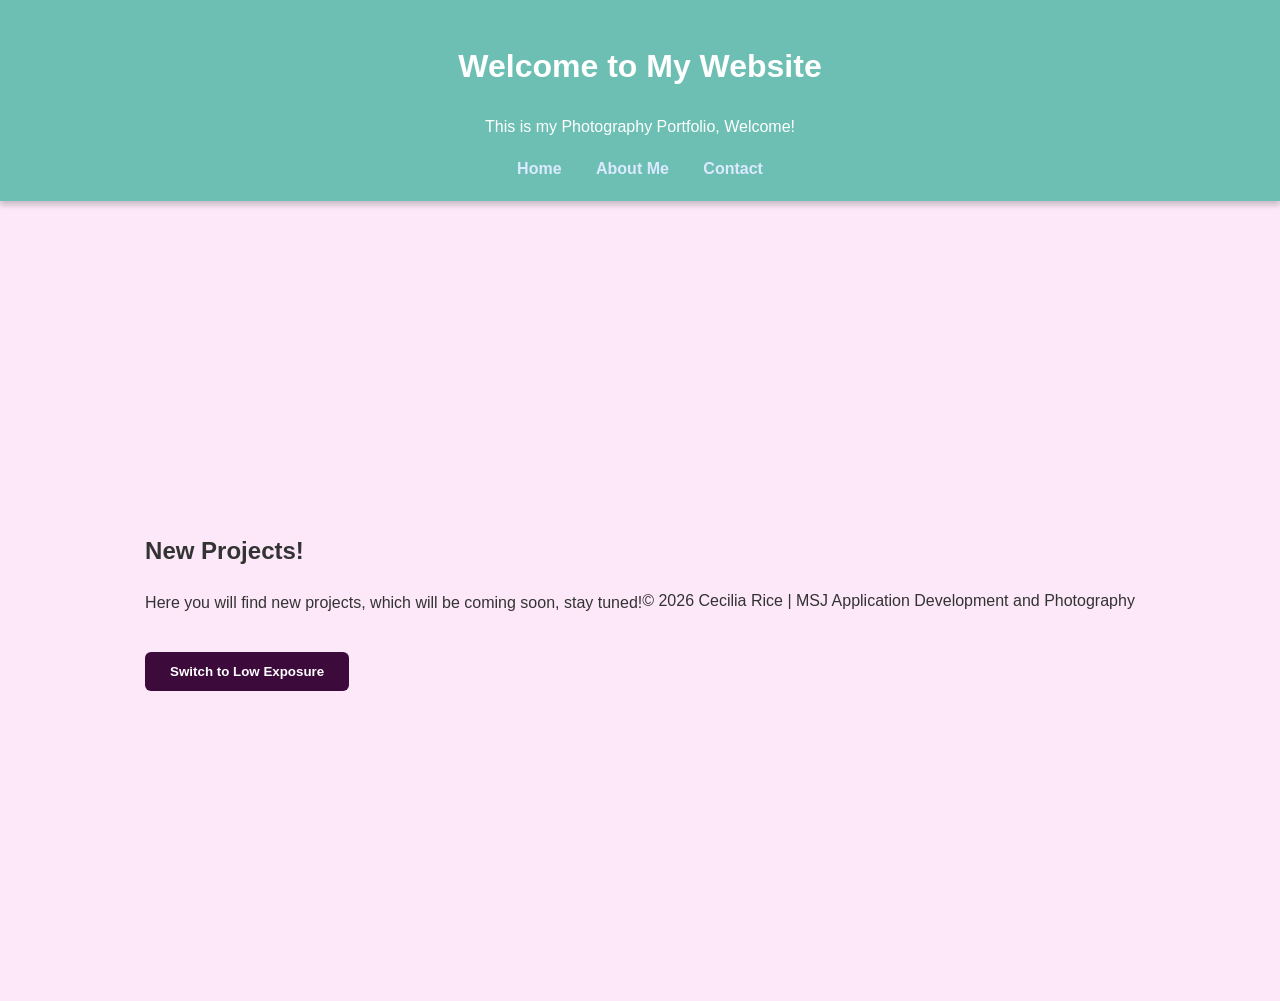
<file: index.html>
<!DOCTYPE html>
<html lang="en">
<head>
    <meta charset="UTF-8">
    <title>Home | Portfolio Website</title>
    <link rel="stylesheet" href="style.css">
</head>
<body>

<header>
    <h1>Welcome to My Website</h1>
    <p>This is my Photography Portfolio, Welcome!</p>

    <nav>
        <ul>
            <li><a href="index.html">Home</a></li>
            <li><a href="about.html">About Me</a></li>
            <li><a href="contact.html">Contact</a></li>
        </ul>
    </nav>
</header>

<main>

    <section>
        <h2>New Projects!</h2>
        <p>
            Here you will find new projects, which will be coming soon, stay tuned! 
        </p>
        <button id="toggle-mode">Switch to Low Exposure</button>
    </section>

<script src="script.js"></script>
</body>
</html>

<footer>
    <p>&copy; 2026 Cecilia Rice | MSJ Application Development and Photography</p>
</footer>
</main>
</file>
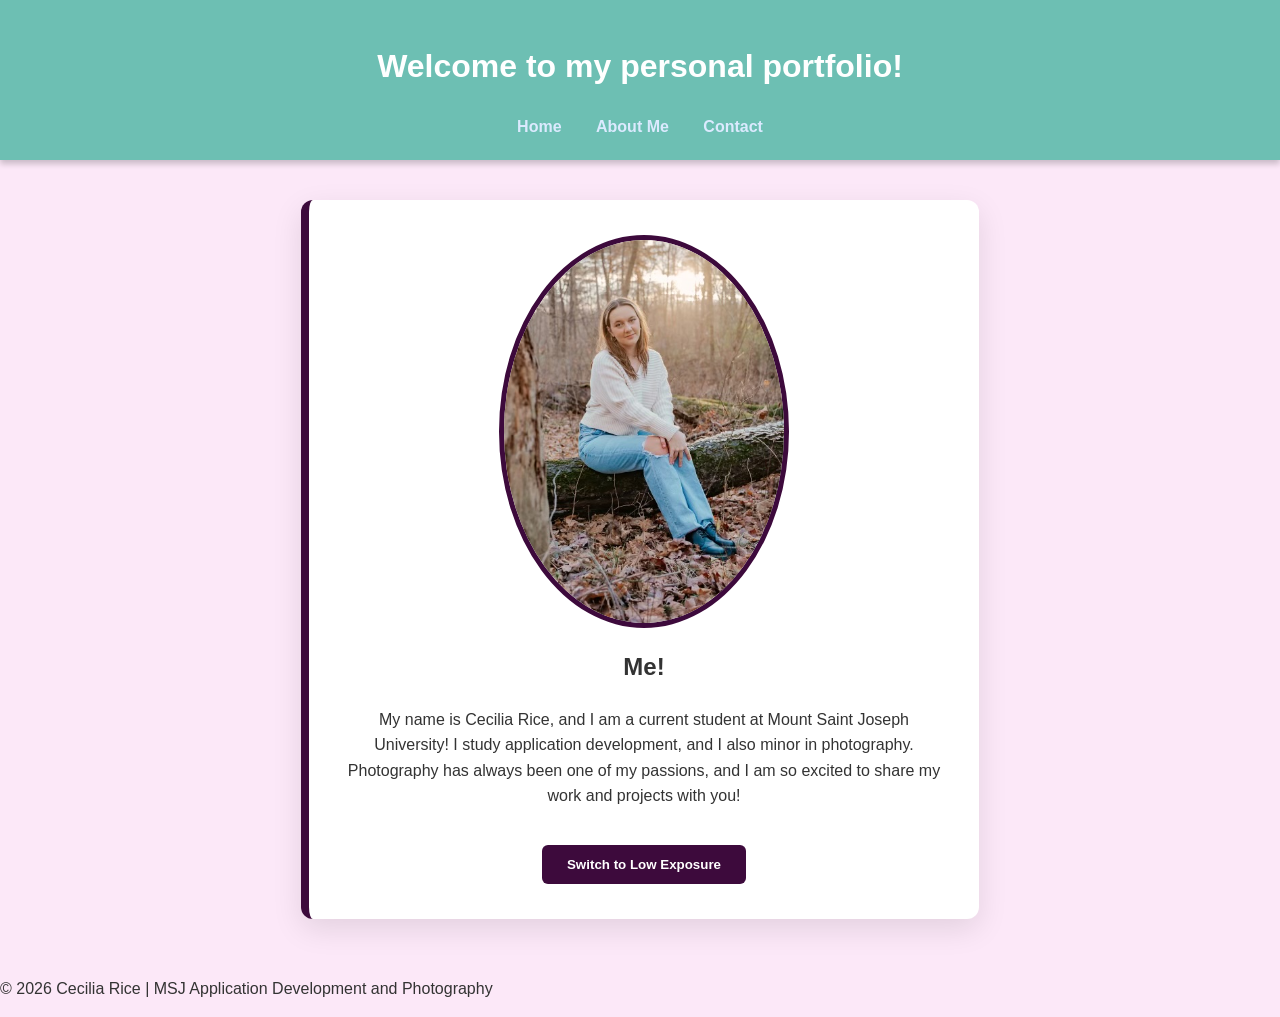
<file: about.html>
<!DOCTYPE html>
<html lang="en">
<head>
    <meta charset="UTF-8">
    <title>About Me | Cecilia Rice's Portfolio</title>
    <link rel="stylesheet" href="style.css">
</head>
<body>

<header>
    <h1>Welcome to my personal portfolio!</h1>
    <nav>
        <ul>
            <li><a href="index.html">Home</a></li>
            <li><a href="about.html">About Me</a></li>
            <li><a href="contact.html">Contact</a></li>
        </ul>
    </nav>
</header>

<main>
    <div class="content"> 
        <img src="IMG_1090.jpeg" alt="Cecilia Rice"> 
        <section>
            <h2>Me!</h2>
            <p>My name is Cecilia Rice, and I am a current student at Mount Saint Joseph University! I study application development, and I also minor in photography. Photography has always been one of my passions, and I am so excited to share my work and projects with you!</p>
        </section>
        <button id="toggle-mode">Switch to Low Exposure</button>
    </div>
</main>

<footer>
    <p>&copy; 2026 Cecilia Rice | MSJ Application Development and Photography</p>
</footer>

<script src="script.js"></script>
</body>
</html>
</file>
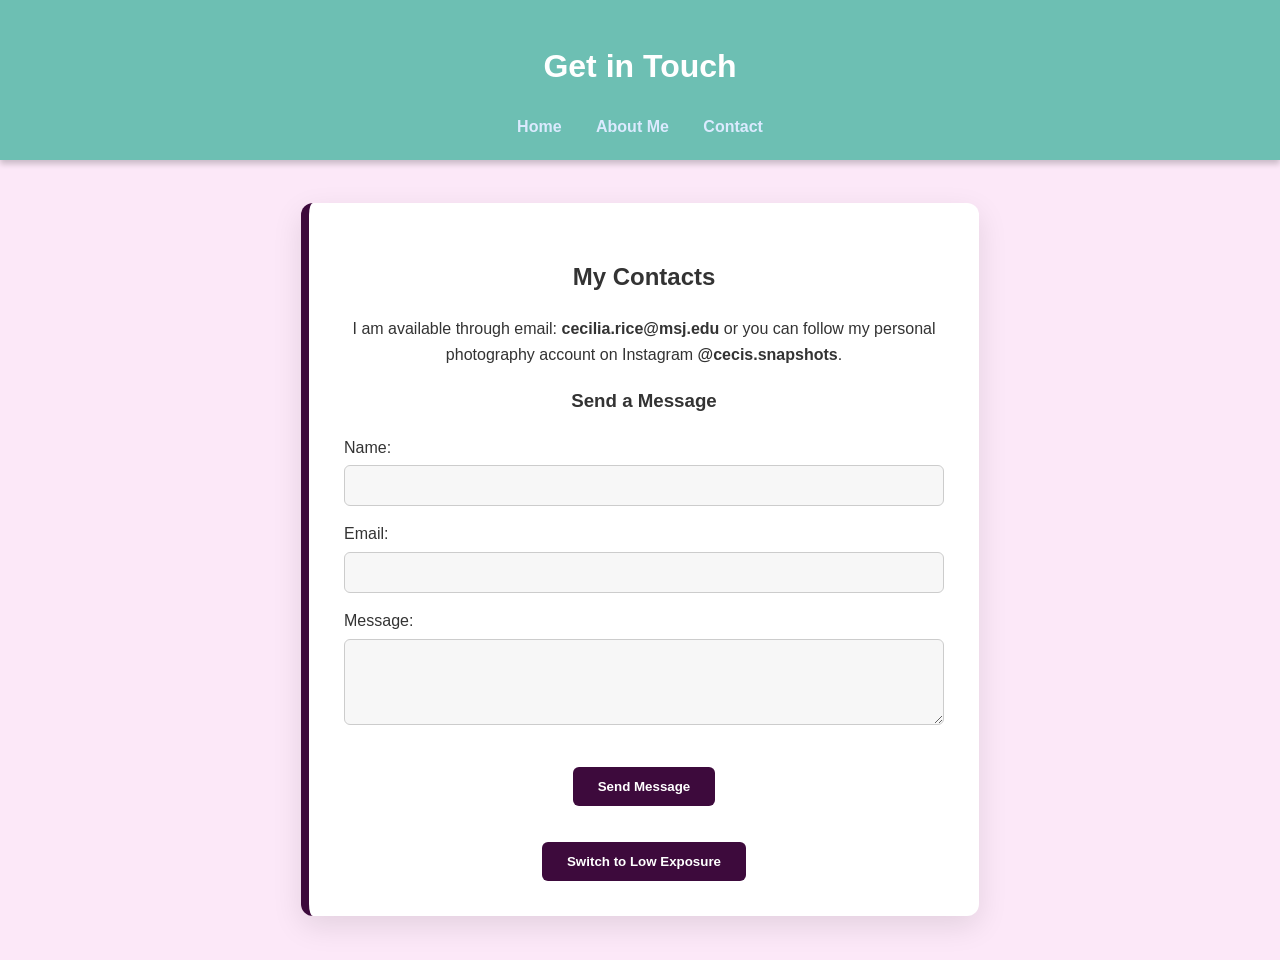
<file: contact.html>
<!DOCTYPE html>
<html lang="en">
<head>
    <meta charset="UTF-8">
    <title>Contact | Cecilia Rice Portfolio</title>
    <link rel="stylesheet" href="style.css">
</head>
<body>

<header>
    <h1>Get in Touch</h1>
    <nav>
        <ul>
            <li><a href="index.html">Home</a></li>
            <li><a href="about.html">About Me</a></li>
            <li><a href="contact.html">Contact</a></li>
        </ul>
    </nav>
</header>

<main>
    <div class="content"> 
        <section>
            <h2>My Contacts</h2>
            <p>
                I am available through email: <strong>cecilia.rice@msj.edu</strong> or you can follow my personal photography account on Instagram <strong>@cecis.snapshots</strong>.
            </p>
        </section>

        <section>
            <h3>Send a Message</h3>
            <form id="contact-form">
                <div class="form-group">
                    <label for="user-name">Name:</label>
                    <input type="text" id="user-name" name="name" required>
                </div>
                <div class="form-group">
                    <label for="user-email">Email:</label>
                    <input type="email" id="user-email" name="email" required>
                </div>
                <div class="form-group">
                    <label for="message">Message:</label>
                    <textarea id="message" name="message" rows="4" required></textarea>
                </div>
                <button type="submit" class="btn-submit">Send Message</button>
            </form>
            <p id="form-status"></p>
        </section>
        
        <button id="toggle-mode">Switch to Low Exposure</button>
    </div>
</main>

<script src="script.js"></script>
</body>
</html>
</file>
<file: style.css>
:root {
    --bg-color: #FCE8F8;        
    --header-bg: #6DBFB3;     
    --card-bg: #ffffff;    
    --text-color: #333333;
    --accent-color: #3D0A3C;  
    --nav-text: #dbeafe;
}

body.low-exposure {
    --bg-color: #1a1a1a;
    --header-bg: #0b3d36;
    --card-bg: #2d2d2d;
    --text-color: #e0e0e0;
    --accent-color: #81e6d9;  
    --nav-text: #81e6d9;
}

body {
    font-family: 'Segoe UI', Helvetica, sans-serif;
    line-height: 1.6;
    background-color: var(--bg-color);
    color: var(--text-color);
    margin: 0;
    padding: 0;
    transition: background-color 0.4s ease, color 0.4s ease;
}

header {
    position: sticky;
    top: 0;
    background-color: var(--header-bg);
    color: white;
    text-align: center;
    padding: 20px;
    box-shadow: 0 4px 6px rgba(0,0,0,0.2);
    z-index: 1000;
}

nav ul { list-style: none; padding: 0; margin: 10px 0 0; }
nav li { display: inline; margin: 0 15px; }

nav a {
    color: var(--nav-text);
    text-decoration: none;
    font-weight: bold;
    transition: 0.3s;
}

.active-link {
    color: var(--accent-color);
    border-bottom: 2px solid var(--accent-color);
}

main {
    padding: 40px 20px;
    min-height: 80vh;
    display: flex;
    justify-content: center;
    align-items: center;
}

.content {
    background-color: var(--card-bg);
    padding: 35px;
    max-width: 600px;
    width: 100%;
    border-radius: 12px;
    box-shadow: 0 10px 30px rgba(0,0,0,0.1);
    border-left: 8px solid var(--accent-color);
    text-align: center;
}

img {
    max-width: 280px;
    height: auto;
    border-radius: 50%;
    border: 5px solid var(--accent-color);
    margin: 0 auto 20px;
    display: block;
    transition: filter 0.3s ease, transform 0.3s ease;
}

.image-highlight {
    transform: scale(1.05);
    box-shadow: 0 0 20px var(--accent-color);
}

body.low-exposure img {
    filter: brightness(0.8);
}

.form-group { text-align: left; margin-bottom: 15px; }
input, textarea {
    width: 100%;
    padding: 12px;
    margin-top: 5px;
    border: 1px solid #ccc;
    border-radius: 6px;
    background: rgba(0,0,0,0.03);
    color: var(--text-color);
    box-sizing: border-box;
}

#toggle-mode, button[type="submit"] {
    background-color: var(--accent-color);
    color: white;
    padding: 12px 25px;
    border: none;
    border-radius: 6px;
    cursor: pointer;
    font-weight: bold;
    margin-top: 20px;
    transition: opacity 0.3s;
}

#toggle-mode:hover { opacity: 0.8; }
.error-text { color: #d9534f; font-weight: bold; }
.success-text { color: #5cb85c; font-weight: bold; }
</file>
